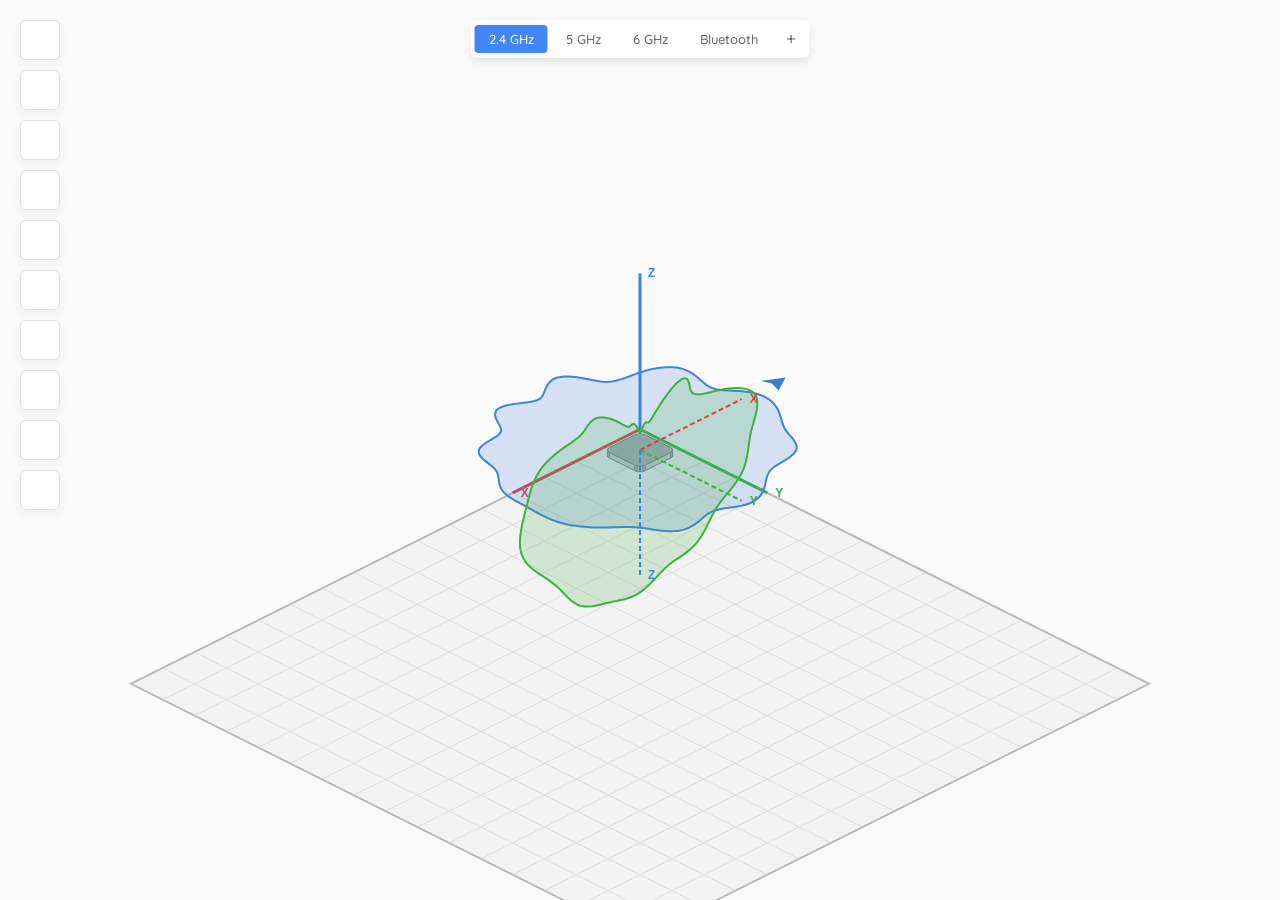
<file: index.html>
<!doctype html>
<html lang="en">
    <head>
        <meta charset="UTF-8" />
        <meta name="viewport" content="width=device-width, initial-scale=1.0" />
        <title>Antenna Studio</title>
        <link rel="preconnect" href="https://fonts.googleapis.com" />
        <link rel="preconnect" href="https://fonts.gstatic.com" crossorigin />
        <link
            href="https://fonts.googleapis.com/css2?family=Quicksand:wght@400;500;700&display=swap"
            rel="stylesheet"
        />
        <link
            href="https://cdn.boxicons.com/3.0.8/fonts/basic/boxicons.min.css"
            rel="stylesheet"
        />

        <link rel="stylesheet" href="styles.css" />
    </head>
    <body>
        <div class="radio-tab-bar" id="radio-tabs"></div>

        <div class="app-container">
            <canvas id="canvas-3d"></canvas>

            <!-- Right Pane -->
            <div class="right-pane" id="right-pane">
                <div class="pane-content" id="edit-pane">
                    <div class="edit-pane-header">
                        <h3>Edit Antenna</h3>
                        <!-- Antenna element selector (applies to all planes) -->
                        <div class="element-tab-bar"></div>
                    </div>

                    <!-- Reorient the whole active element: pick a From axis and a
                         To axis, and all three plane arrays are rewritten. -->
                    <div class="reorient-row">
                        <span>Reorient</span>
                        <select id="reorient-from">
                            <option value="">From&hellip;</option>
                            <option value="x+">X+</option>
                            <option value="x-">X&minus;</option>
                            <option value="y+">Y+</option>
                            <option value="y-">Y&minus;</option>
                            <option value="z+">Z+</option>
                            <option value="z-">Z&minus;</option>
                        </select>
                        <span>&rarr;</span>
                        <!-- Options are built in JS from the From selection,
                             excluding that axis and its opposite. -->
                        <select id="reorient-to" disabled>
                            <option value="">To&hellip;</option>
                        </select>
                        <button
                            id="reorient-apply"
                            class="toolbar-button blue"
                            disabled
                        >
                            Apply
                        </button>
                    </div>

                    <hr />

                    <!-- Azimuth Pattern -->
                    <div class="pattern-section">
                        <div class="pattern-header">
                            <span class="color-indicator azimuth"></span>
                            <span>Azimuth / Horizontal / XY / Theta90</span>
                        </div>
                        <div class="pattern-chart">
                            <canvas id="azimuth-chart"></canvas>
                        </div>
                        <div class="pattern-controls">
                            <button class="toolbar-button paste-btn" data-plane="azimuth" title="Paste CSV (angle + gain)"><i class="bx bx-paste"></i></button>
                            <button class="toolbar-button paste-gain-btn" data-plane="azimuth" title="Paste gain only (single column, angles auto-distributed)"><i class="bx bx-list-ol"></i></button>
                            <button class="toolbar-button trace-btn" data-plane="azimuth" title="Trace pattern from an image"><i class="bx bx-pencil"></i></button>
                            <button class="toolbar-button rotate-btn" data-plane="azimuth" data-direction="ccw" title="Rotate counter-clockwise by 90°"><i class="bx bx-shape-rotate-ccw" /></i></button>
                            <button class="toolbar-button rotate-btn" data-plane="azimuth" data-direction="cw" title="Rotate clockwise by 90°"><i class="bx bx-shape-rotate-cw" /></i></button>
                            <button class="toolbar-button swap-btn" data-plane="azimuth" data-target="elevation-xz" title="Swap to XZ" style="color: #40b040"><i class="bx bx-arrow-left-right"></i></button>
                            <button class="toolbar-button swap-btn" data-plane="azimuth" data-target="elevation-yz" title="Swap to YZ" style="color: #e04040"><i class="bx bx-arrow-left-right"></i></button>
                            <button class="toolbar-button flip-btn" data-plane="azimuth" data-axis="first" title="Mirror around X axis"><i class="bx bx-reflect-horizontal"></i></button>
                            <button class="toolbar-button flip-btn" data-plane="azimuth" data-axis="second" title="Mirror around Y axis"><i class="bx bx-reflect-vertical"></i></button>
                            <button class="toolbar-button delete-btn" data-plane="azimuth" title="Delete this pattern"><i class="bx bx-trash"></i></button>
                        </div>
                    </div>

                    <hr />

                    <!-- Elevation XZ Pattern -->
                    <div class="pattern-section">
                        <div class="pattern-header">
                            <span class="color-indicator elevation-xz"></span>
                            <span>Elevation / Vertical / XZ / Phi0</span>
                        </div>
                        <div class="pattern-chart">
                            <canvas id="elevation-xz-chart"></canvas>
                        </div>
                        <div class="pattern-controls">
                            <button class="toolbar-button paste-btn" data-plane="elevation-xz" title="Paste CSV (angle + gain)"><i class="bx bx-paste"></i></button>
                            <button class="toolbar-button paste-gain-btn" data-plane="elevation-xz" title="Paste gain only (single column, angles auto-distributed)"><i class="bx bx-list-ol"></i></button>
                            <button class="toolbar-button trace-btn" data-plane="elevation-xz" title="Trace pattern from an image"><i class="bx bx-pencil"></i></button>
                            <button class="toolbar-button rotate-btn" data-plane="elevation-xz" data-direction="ccw" title="Rotate counter-clockwise by 90°"><i class="bx bx-shape-rotate-ccw"></i></button>
                            <button class="toolbar-button rotate-btn" data-plane="elevation-xz" data-direction="cw" title="Rotate clockwise by 90°"><i class="bx bx-shape-rotate-cw"></i></button>
                            <button class="toolbar-button swap-btn" data-plane="elevation-xz" data-target="azimuth" title="Swap to XY" style="color: #4080e0"><i class="bx bx-arrow-left-right"></i></button>
                            <button class="toolbar-button swap-btn" data-plane="elevation-xz" data-target="elevation-yz" title="Swap to YZ" style="color: #e04040"><i class="bx bx-arrow-left-right"></i></button>
                            <button class="toolbar-button flip-btn" data-plane="elevation-xz" data-axis="first" title="Mirror around X axis"><i class="bx bx-reflect-horizontal"></i></button>
                            <button class="toolbar-button flip-btn" data-plane="elevation-xz" data-axis="second" title="Mirror around Z axis"><i class="bx bx-reflect-vertical"></i></button>
                            <button class="toolbar-button delete-btn" data-plane="elevation-xz" title="Delete this pattern"><i class="bx bx-trash"></i></button>
                        </div>
                    </div>

                    <hr />

                    <!-- Elevation YZ Pattern -->
                    <div class="pattern-section">
                        <div class="pattern-header">
                            <span class="color-indicator elevation-yz"></span>
                            <span>Elevation / Vertical / YZ / Phi90</span>
                        </div>
                        <div class="pattern-chart">
                            <canvas id="elevation-yz-chart"></canvas>
                        </div>
                        <div class="pattern-controls">
                            <button class="toolbar-button paste-btn" data-plane="elevation-yz" title="Paste CSV (angle + gain)"><i class="bx bx-paste"></i></button>
                            <button class="toolbar-button paste-gain-btn" data-plane="elevation-yz" title="Paste gain only (single column, angles auto-distributed)"><i class="bx bx-list-ol"></i></button>
                            <button class="toolbar-button trace-btn" data-plane="elevation-yz" title="Trace pattern from an image"><i class="bx bx-pencil"></i></button>
                            <button class="toolbar-button rotate-btn" data-plane="elevation-yz" data-direction="ccw" title="Rotate counter-clockwise by 90°"><i class="bx bx-shape-rotate-ccw"></i></button>
                            <button class="toolbar-button rotate-btn" data-plane="elevation-yz" data-direction="cw" title="Rotate clockwise by 90°"><i class="bx bx-shape-rotate-cw"></i></button>
                            <button class="toolbar-button swap-btn" data-plane="elevation-yz" data-target="azimuth" title="Swap to XY" style="color: #4080e0"><i class="bx bx-arrow-left-right"></i></button>
                            <button class="toolbar-button swap-btn" data-plane="elevation-yz" data-target="elevation-xz" title="Swap to XZ" style="color: #40b040"><i class="bx bx-arrow-left-right"></i></button>
                            <button class="toolbar-button flip-btn" data-plane="elevation-yz" data-axis="first" title="Mirror around Y axis"><i class="bx bx-reflect-horizontal"></i></button>
                            <button class="toolbar-button flip-btn" data-plane="elevation-yz" data-axis="second" title="Mirror around Z axis"><i class="bx bx-reflect-vertical"></i></button>
                            <button class="toolbar-button delete-btn" data-plane="elevation-yz" title="Delete this pattern"><i class="bx bx-trash"></i></button>
                        </div>
                    </div>
                </div>

                <!-- Trace mode (tracer.js): replaces the Edit pane while the
                     canvas traces a plane from an image. -->
                <div class="pane-content" id="trace-pane">
                    <div class="tracer-header">
                        <h3>
                            Trace Pattern
                            <span id="tracer-plane-label"></span>
                        </h3>
                        <button
                            class="toolbar-button"
                            id="tracer-close"
                            title="Close without applying (Esc)"
                        >
                            <i class="bx bx-x"></i>
                        </button>
                    </div>

                    <div class="tracer-actions">
                        <button
                            class="toolbar-button"
                            id="tracer-apply-image"
                            title="Keep the image, its placement and reference circles; leave the pattern unchanged"
                        >
                            Apply Image
                        </button>
                        <button
                            class="toolbar-button blue"
                            id="tracer-apply"
                            title="Keep the image and replace this plane's pattern with the trace"
                        >
                            Apply Image and Pattern
                        </button>
                        <button
                            class="toolbar-button"
                            id="tracer-copy-csv"
                            title="Copy the trace as CSV, in tracer angles (C)"
                        >
                            <i class="bx bx-copy"></i>
                        </button>
                        <span id="tracer-copy-status">Copied!</span>
                    </div>

                    <h4>Image</h4>
                    <div class="tracer-input-row">
                        <input
                            type="file"
                            id="tracer-image-upload"
                            accept="image/png,image/jpeg"
                        />
                    </div>
                    <div class="tracer-input-row">
                        <button
                            class="toolbar-button"
                            id="tracer-rotate-ccw"
                            title="Rotate the image counter-clockwise by 90°"
                        >
                            <i class="bx bx-shape-rotate-ccw"></i>
                        </button>
                        <button
                            class="toolbar-button"
                            id="tracer-rotate-cw"
                            title="Rotate the image clockwise by 90°"
                        >
                            <i class="bx bx-shape-rotate-cw"></i>
                        </button>
                        <button
                            class="toolbar-button"
                            id="tracer-flip-h"
                            title="Flip the image horizontally"
                        >
                            <i class="bx bx-reflect-horizontal"></i>
                        </button>
                        <button
                            class="toolbar-button"
                            id="tracer-flip-v"
                            title="Flip the image vertically"
                        >
                            <i class="bx bx-reflect-vertical"></i>
                        </button>
                    </div>
                    <div class="tracer-slider">
                        <div class="tracer-slider-label">
                            <label for="tracer-scale">Image Scale</label>
                            <input type="number" id="tracer-scale-value" value="100" />
                        </div>
                        <input type="range" id="tracer-scale" min="10" max="200" value="100" />
                    </div>
                    <div class="tracer-slider">
                        <div class="tracer-slider-label">
                            <label for="tracer-width">Image Width</label>
                            <input type="number" id="tracer-width-value" value="100" />
                        </div>
                        <input type="range" id="tracer-width" min="80" max="120" value="100" />
                    </div>
                    <div class="tracer-slider">
                        <div class="tracer-slider-label">
                            <label for="tracer-x-position">X Position</label>
                            <input type="number" id="tracer-x-position-value" value="1000" />
                        </div>
                        <input type="range" id="tracer-x-position" min="0" max="2000" value="1000" />
                    </div>
                    <div class="tracer-slider">
                        <div class="tracer-slider-label">
                            <label for="tracer-y-position">Y Position</label>
                            <input type="number" id="tracer-y-position-value" value="1000" />
                        </div>
                        <input type="range" id="tracer-y-position" min="0" max="2000" value="1000" />
                    </div>
                    <button class="toolbar-button" id="tracer-remove-image">
                        Remove Image
                    </button>

                    <h4>Labels</h4>
                    <div class="tracer-slider">
                        <div class="tracer-slider-label">
                            <label for="tracer-outer-circle">Outer Circle Size</label>
                            <input type="number" id="tracer-outer-circle-value" value="500" />
                        </div>
                        <input type="range" id="tracer-outer-circle" min="50" max="1000" value="500" />
                    </div>
                    <div class="tracer-input-row">
                        <label for="tracer-outer-gain">Outer Circle Gain (dBi)</label>
                        <input type="number" id="tracer-outer-gain" value="5" />
                    </div>
                    <div class="tracer-slider">
                        <div class="tracer-slider-label">
                            <label for="tracer-inner-circle">Inner Circle Size</label>
                            <input type="number" id="tracer-inner-circle-value" value="250" />
                        </div>
                        <input type="range" id="tracer-inner-circle" min="10" max="500" value="250" />
                    </div>
                    <div class="tracer-input-row">
                        <label for="tracer-inner-gain">Inner Circle Gain (dBi)</label>
                        <input type="number" id="tracer-inner-gain" value="-5" />
                    </div>

                    <h4>Trace</h4>
                    <div class="tracer-input-row">
                        <label for="tracer-angle-interval">Resolution</label>
                        <select id="tracer-angle-interval">
                            <option value="30">30°</option>
                            <option value="15">15°</option>
                            <option value="10">10°</option>
                            <option value="5">5°</option>
                            <option value="2">2°</option>
                            <option value="1" selected>1°</option>
                        </select>
                    </div>
                    <div class="tracer-input-row">
                        <label for="tracer-interpolation">Interpolation</label>
                        <select id="tracer-interpolation">
                            <option value="natural-cubic" selected>Natural Cubic Spline</option>
                            <option value="catmull-rom">Catmull-Rom</option>
                            <option value="linear">Linear</option>
                            <option value="straight">Straight Linear</option>
                        </select>
                    </div>
                    <button class="toolbar-button" id="tracer-reset-points">
                        Reset Control Points
                    </button>

                    <h4>Controls</h4>
                    <ul class="tracer-controls-list">
                        <li><b>Zoom:</b> Hold <span class="kbd">Shift</span>, drag vertically</li>
                        <li><b>Zoom:</b> Hold <span class="kbd">⌘</span>, use touchpad</li>
                        <li><b>Pan:</b> Hold <span class="kbd">Spacebar</span>, move mouse</li>
                        <li><b>Pan:</b> Use scroll wheel/touchpad</li>
                        <li>
                            <b>Image Position:</b> <span class="kbd">←</span>
                            <span class="kbd">→</span> <span class="kbd">↑</span>
                            <span class="kbd">↓</span>
                        </li>
                        <li><b>Outer Circle:</b> <span class="kbd">Q</span> <span class="kbd">A</span></li>
                        <li><b>Inner Circle:</b> <span class="kbd">W</span> <span class="kbd">S</span></li>
                        <li><b>Image Width:</b> <span class="kbd">E</span> <span class="kbd">D</span></li>
                        <li><b>Copy CSV:</b> <span class="kbd">C</span></li>
                        <li><b>Close:</b> <span class="kbd">Esc</span></li>
                        <li><b>Move Controlled Point:</b> Click and drag</li>
                        <li><b>Send to Center:</b> <span class="kbd">Alt</span> + click Controlled Point</li>
                        <li><b>Add Controlled Point:</b> Click Uncontrolled Point</li>
                        <li><b>Remove Controlled Point:</b> Right-click Controlled Point</li>
                        <li><b>Toggle Break Point:</b> <span class="kbd">B</span> + click Controlled Point</li>
                    </ul>
                </div>
            </div>
        </div>

        <!-- Left Toolbar -->
        <div class="tool-menu">
            <!-- Edit -->
            <button
                class="button"
                id="edit-btn"
                title="Add and edit antenna patterns"
            >
                <i class="bx bx-edit"></i>
            </button>

            <!-- Mounting Type -->
            <div class="dropdown-button">
                <button
                    class="button"
                    id="mount-btn"
                    title="Change the mounting type"
                >
                    <i class="bx bx-cog"></i>
                </button>
                <div class="dropdown-menu" id="mount-menu">
                    <h4>Name</h4>
                    <input
                        type="text"
                        id="antenna-name"
                        class="antenna-name-input"
                        placeholder="Antenna name"
                    />
                    <h4>Mounting Type</h4>
                    <label>
                        <input
                            type="radio"
                            name="mount-type"
                            value="ceiling"
                            checked
                        />
                        Ceiling Mount
                    </label>
                    <label>
                        <input type="radio" name="mount-type" value="wall" />
                        Wall Mount
                    </label>
                    <label>
                        <input type="radio" name="mount-type" value="table" />
                        Table Mount
                    </label>
                </div>
            </div>

            <!-- Formfactor -->
            <div class="dropdown-button">
                <button
                    class="button"
                    id="model-btn"
                    title="Change the formfactor of the AP or antenna"
                >
                    <i class="bx bx-shapes"></i>
                </button>
                <div class="dropdown-menu" id="model-menu">
                    <h4>Formfactor</h4>
                    <label>
                        <input type="radio" name="ap-model" value="none" />
                        None
                    </label>
                    <label>
                        <input
                            type="radio"
                            name="ap-model"
                            value="disc"
                            checked
                        />
                        Disc
                    </label>
                    <label>
                        <input type="radio" name="ap-model" value="squircle" />
                        Squircle
                    </label>
                    <label>
                        <input
                            type="radio"
                            name="ap-model"
                            value="hospitality"
                        />
                        Hospitality
                    </label>
                    <label>
                        <input type="radio" name="ap-model" value="can" />
                        Can
                    </label>
                    <label>
                        <input type="radio" name="ap-model" value="patch" />
                        Patch Panel
                    </label>
                    <label>
                        <input type="radio" name="ap-model" value="dipole" />
                        Dipole
                    </label>
                    <label>
                        <input type="radio" name="ap-model" value="tube" />
                        Tube
                    </label>
                    <label>
                        <input type="radio" name="ap-model" value="flat" />
                        Flat
                    </label>
                    <label>
                        <input type="radio" name="ap-model" value="standing" />
                        Standing
                    </label>
                    <label>
                        <input type="radio" name="ap-model" value="box" />
                        Box
                    </label>

                    <h4>Logo</h4>
                    <!-- Only Disabled/Centered are exposed for now. The file
                         format and drawAPLogo() still support top/bottom/corner
                         positions, so more can be re-added here later. -->
                    <label>
                        <input
                            type="radio"
                            name="ap-logo-position"
                            value="none"
                        />
                        Disabled
                    </label>
                    <label>
                        <input
                            type="radio"
                            name="ap-logo-position"
                            value="center"
                            checked
                        />
                        Centered
                    </label>
                </div>
            </div>

            <!-- Orientation -->
            <div class="dropdown-button">
                <button
                    class="button"
                    id="orientation-btn"
                    title="Change the antenna orientation"
                >
                    <i class="bx bx-compass"></i>
                </button>
                <div class="dropdown-menu" id="orientation-menu">
                    <h4>Orientation</h4>
                    <div class="slider-row">
                        <label>Downtilt / Pitch:</label>
                        <div class="slider-input">
                            <input
                                type="range"
                                id="view-downtilt"
                                min="-90"
                                max="90"
                                step="1"
                                value="0"
                            />
                            <span id="view-downtilt-value">0°</span>
                        </div>
                    </div>
                    <div class="slider-row">
                        <label>Azimuth / Direction:</label>
                        <div class="slider-input">
                            <input
                                type="range"
                                id="view-azimuth-direction"
                                min="-180"
                                max="180"
                                step="1"
                                value="0"
                            />
                            <span id="view-azimuth-direction-value">0°</span>
                        </div>
                    </div>
                    <div class="slider-row">
                        <label>Roll:</label>
                        <div class="slider-input">
                            <input
                                type="range"
                                id="view-roll"
                                min="0"
                                max="270"
                                step="1"
                                value="0"
                            />
                            <span id="view-roll-value">0°</span>
                        </div>
                    </div>
                </div>
            </div>

            <!-- View -->
            <div class="dropdown-button">
                <button
                    class="button"
                    id="view-btn"
                    title="Show and hide chart elements"
                >
                    <i class="bx bx-eye"></i>
                </button>
                <div class="dropdown-menu" id="view-menu">
                    <h4>Coordinate Axes</h4>
                    <label>
                        <input type="checkbox" id="show-world-axes" checked />
                        World Axes
                    </label>
                    <label>
                        <input type="checkbox" id="show-antenna-axes" checked />
                        Antenna Axes
                    </label>
                    <label>
                        <input type="checkbox" id="show-phi-labels" />
                        Phi Labels
                    </label>
                    <label>
                        <input type="checkbox" id="show-theta-labels" />
                        Theta Labels
                    </label>
                    <label>
                        <input type="checkbox" id="show-zenith-labels" />
                        Zenith / Nadir
                    </label>
                    <h4>Ground Plane</h4>
                    <label>
                        <input type="checkbox" id="show-ground-plane" checked />
                        Show Ground
                    </label>
                    <div class="slider-row">
                        <label>Height:</label>
                        <div class="slider-input">
                            <input
                                type="range"
                                id="ground-height"
                                min="-3"
                                max="0"
                                step="0.1"
                                value="-1.5"
                            />
                            <span id="ground-height-value">-1.5</span>
                        </div>
                    </div>
                    <h4>Planes</h4>
                    <label>
                        <input type="checkbox" id="show-azimuth" checked />
                        <span class="color-indicator azimuth"></span>
                        Azimuth (XY)
                    </label>
                    <label>
                        <input type="checkbox" id="show-elevation-xz" checked />
                        <span class="color-indicator elevation-xz"></span>
                        Elevation (XZ)
                    </label>
                    <label>
                        <input type="checkbox" id="show-elevation-yz" />
                        <span class="color-indicator elevation-yz"></span>
                        Elevation (YZ)
                    </label>
                    <label>
                        <input type="checkbox" id="show-trace-images" />
                        Trace Images
                    </label>
                    <label>
                        <input type="checkbox" id="show-ap-model" checked />
                        AP Model
                    </label>
                    <h4>Gain Range</h4>
                    <div class="slider-row">
                        <label>Min:</label>
                        <div class="slider-input">
                            <input
                                type="range"
                                id="min-gain"
                                min="-40"
                                max="20"
                                step="5"
                                value="-30"
                            />
                            <span id="min-gain-value">-30 dB</span>
                        </div>
                    </div>
                    <div class="slider-row">
                        <label>Max:</label>
                        <div class="slider-input">
                            <input
                                type="range"
                                id="max-gain"
                                min="-40"
                                max="20"
                                step="5"
                                value="10"
                            />
                            <span id="max-gain-value">10 dB</span>
                        </div>
                    </div>
                </div>
            </div>

            <!-- Open (.antstudio project or CSV) -->
            <button
                class="button"
                id="import-btn"
                title="Open a project (.antstudio) or import a pattern CSV"
            >
                <i class="bx bx-folder-open"></i>
            </button>
            <input
                type="file"
                id="import-file-input"
                accept=".antstudio,.zip,.csv,.txt"
                style="display: none"
            />

            <!-- Save project -->
            <button
                class="button"
                id="save-project-btn"
                title="Save project (.antstudio), including traced images"
            >
                <i class="bx bx-save"></i>
            </button>

            <!-- Export CSV -->
            <button
                class="button"
                id="export-btn"
                title="Export antenna patterns as CSV"
            >
                <i class="bx bx-arrow-out-up-square-half"></i>
            </button>

            <!-- Zoom In -->
            <button class="button" id="zoom-in-btn" title="Zoom In">
                <i class="bx bx-search-plus"></i>
            </button>

            <!-- Zoom Out -->
            <button class="button" id="zoom-out-btn" title="Zoom Out">
                <i class="bx bx-search-minus"></i>
            </button>
        </div>

        <div id="drop-overlay" class="drop-overlay">
            <div class="drop-overlay-message">
                Drop a project (.antstudio) or pattern CSV to open
            </div>
        </div>

        <script src="app.js"></script>
        <script src="tracer.js"></script>
        <script src="project.js"></script>
    </body>
</html>
</file>
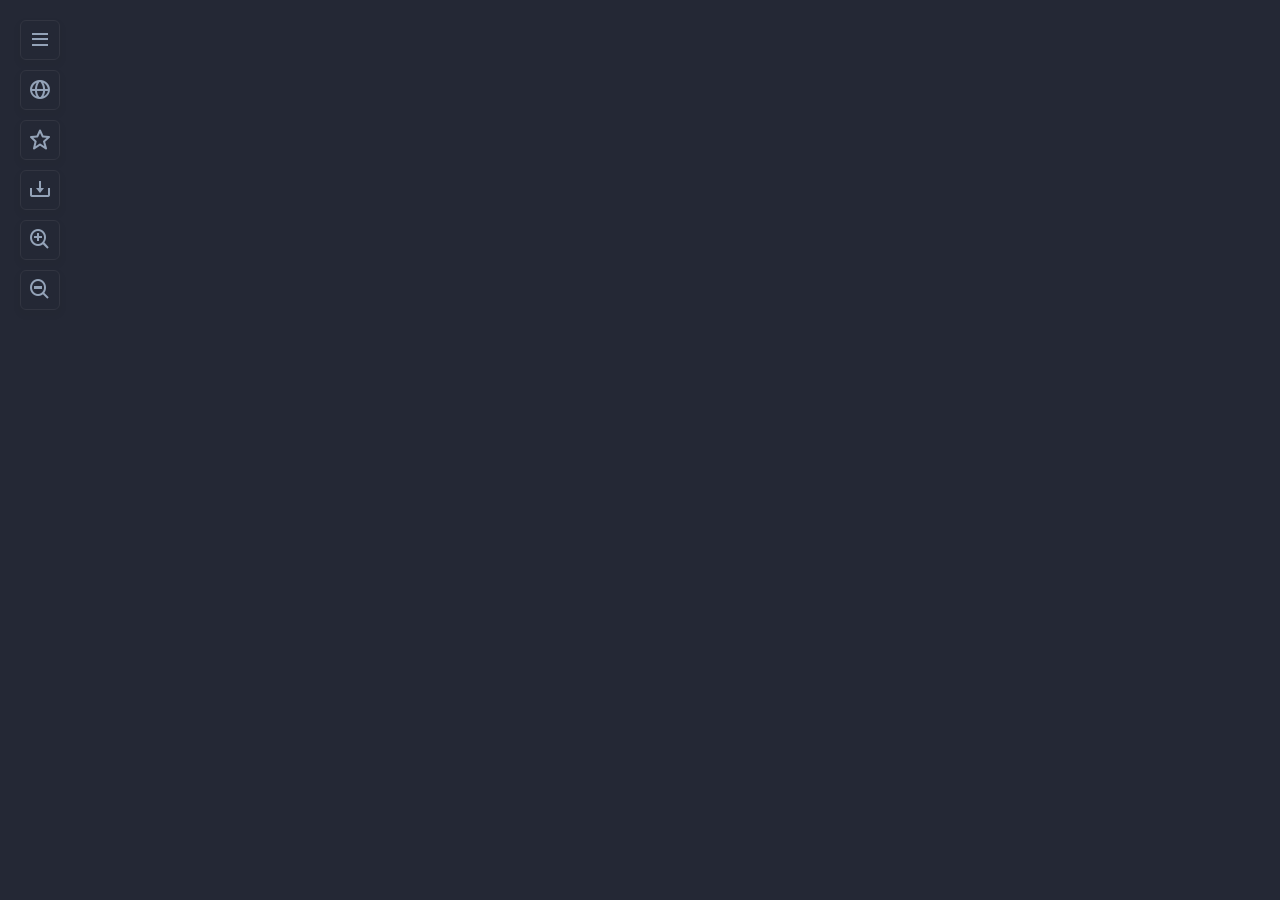
<file: spectrum-style.html>
<html
    style="
        --background: #242835;
        --foreground: #323541;
        --text: #94a3b8;
        --header: #64748b;
        color-scheme: dark;
    "
>
    <head>
        <link rel="preconnect" href="https://fonts.googleapis.com" />
        <link
            rel="preconnect"
            href="https://fonts.gstatic.com"
            crossorigin=""
        />
        <link
            href="https://fonts.googleapis.com/css2?family=Quicksand:wght@300..700&amp;display=swap"
            rel="stylesheet"
        />
        <link
            href="https://unpkg.com/boxicons@2.1.4/css/boxicons.min.css"
            rel="stylesheet"
        />
        <meta charset="UTF-8" />

        <title>Interactive Spectrum Chart</title>
        <style>
            body {
                margin: 0;
                overflow: hidden;
                touch-action: none;
                font-family: "Quicksand", sans-serif;
                background-color: var(--background);
                color: var(--text);
            }

            #canvas {
                touch-action: none;
                width: 100vw;
                height: 100vh;
                display: block;
            }

            .menu {
                position: fixed;
                top: 20px;
                left: 20px;
                display: flex;
                flex-direction: column;
                gap: 10px;
                z-index: 3;
                padding-left: env(safe-area-inset-left);
                padding-bottom: env(safe-area-inset-bottom);
            }

            .dropdown-button {
                position: relative;
            }

            .button {
                width: 40px;
                height: 40px;
                border-radius: 6px;
                border-width: thin;
                border-style: solid;
                border-color: var(--foreground);
                background-color: var(--background);
                cursor: pointer;
                font-size: 24px;
                color: var(--text);
                display: flex;
                align-items: center;
                justify-content: center;
                box-shadow: 0px 4px 4px 4px rgba(0, 0, 0, 0.025);
                transition: background-color 0.1s;
                -webkit-appearance: none;
                touch-action: manipulation;
                padding: 0;
            }

            .button:hover {
                background-color: var(--foreground);
            }

            .button:active {
                transform: translateY(3px);
                box-shadow: 0px 4px 4px 4px rgba(0, 0, 0, 0.025);
            }

            .dropdown-menu {
                display: none;
                position: absolute;
                left: calc(100% + 10px);
                top: 0;
                border-width: thin;
                border-style: solid;
                border-color: var(--foreground);
                background-color: var(--background);
                color: var(--text);
                width: 300px;
                max-width: calc(100vw - 100px + env(safe-area-inset-right));
                max-height: calc(100dvh - 50px - env(safe-area-inset-bottom));
                overflow-y: auto;
                box-shadow: 0px 4px 4px 4px rgba(0, 0, 0, 0.025);
                border-radius: 6px;
                padding: 6px;
            }

            .dropdown-menu label {
                display: block;
                padding: 6px;
                cursor: pointer;
            }

            .dropdown-menu label:hover {
                background-color: var(--foreground);
                border-radius: 6px;
            }

            .dropdown-menu h4 {
                margin: 5px 0;
                color: var(--header);
                font-weight: 700;
                font-size: 12px;
                padding: 0 5px;
            }

            .dropdown-menu input[type="button"] {
                -webkit-appearance: none;
                -moz-appearance: none;
                appearance: none;
                background: none;
                border: none;
                border-radius: 6px;
                width: 100%;
                text-align: left;
                cursor: pointer;
                color: var(--text);
                font-family: inherit;
                font-size: inherit;
            }

            .wifi-options,
            .subcarrier-options,
            .resource-unit-options,
            .bluetooth-options,
            .lora-options,
            .uwb-options {
                display: none;
                margin-left: 14px;
            },
        </style>
    </head>
    <body>
        <canvas
            id="canvas"
            width="1600"
            height="1600"
            style="width: 800px; height: 800px; cursor: auto"
        ></canvas>
        <div class="menu">
            <div class="dropdown-button">
                <button class="button">
                    <i class="bx bx-menu"></i>
                </button>
                <div class="dropdown-menu">
                    <h4>Wi-Fi</h4>
                    <label
                        ><input
                            type="checkbox"
                            id="wifi-visibility"
                            checked=""
                        />
                        Wi-Fi
                    </label>
                    <div class="wifi-options" style="display: block">
                        <label>
                            <input
                                type="checkbox"
                                id="wifi-20mhz-visibility"
                                checked=""
                            />
                            20 MHz channels
                        </label>
                        <label>
                            <input type="checkbox" id="wifi-40mhz-visibility" />
                            40 MHz channels
                        </label>
                        <label>
                            <input type="checkbox" id="wifi-80mhz-visibility" />
                            80 MHz channels
                        </label>
                        <label>
                            <input
                                type="checkbox"
                                id="wifi-160mhz-visibility"
                            />
                            160 MHz channels
                        </label>
                        <label>
                            <input
                                type="checkbox"
                                id="wifi-320mhz-visibility"
                            />
                            320 MHz channels
                        </label>
                        <label>
                            <input
                                type="checkbox"
                                id="wifi-overlapping-visibility"
                            />
                            2.4 GHz overlapping channels</label
                        >
                        <label>
                            <input type="checkbox" id="unii-4-visibility" />
                            UNII-4</label
                        >
                        <label>
                            <input
                                type="checkbox"
                                id="psc-visibility"
                                checked=""
                            />
                            Preferred Scan Channels</label
                        >
                        <label>
                            <input
                                type="checkbox"
                                id="subcarrier-visibility"
                                checked=""
                            />
                            Subcarriers</label
                        >
                        <div class="subcarrier-options" style="display: block">
                            <label>
                                <input
                                    type="radio"
                                    name="subcarrier-select"
                                    value="OFDM"
                                />
                                OFDM
                            </label>
                            <label>
                                <input
                                    type="radio"
                                    name="subcarrier-select"
                                    value="HT"
                                    checked=""
                                />
                                HT
                            </label>
                            <label>
                                <input
                                    type="radio"
                                    name="subcarrier-select"
                                    value="VHT"
                                />
                                VHT
                            </label>
                            <div class="resource-unit-options">
                                <label>
                                    <input
                                        type="radio"
                                        name="resource-unit-select"
                                        value="26-RU"
                                    />
                                    26 Resource Units
                                </label>
                                <label>
                                    <input
                                        type="radio"
                                        name="resource-unit-select"
                                        value="67-RU"
                                        checked=""
                                    />
                                    67 Resource Units
                                </label>
                                <label>
                                    <input
                                        type="radio"
                                        name="resource-unit-select"
                                        value="128-RU"
                                        checked=""
                                    />
                                    128 Resource Units
                                </label>
                            </div>
                        </div>

                        <h4>Sub 1 GHz</h4>
                        <label>
                            <input
                                type="checkbox"
                                id="wifi-1mhz-visibility"
                                checked=""
                            />
                            1 MHz channels
                        </label>
                        <label>
                            <input type="checkbox" id="wifi-2mhz-visibility" />
                            2 MHz channels
                        </label>
                        <label>
                            <input type="checkbox" id="wifi-4mhz-visibility" />
                            4 MHz channels
                        </label>
                        <label>
                            <input type="checkbox" id="wifi-8mhz-visibility" />
                            8 MHz channels
                        </label>
                        <label>
                            <input type="checkbox" id="wifi-16mhz-visibility" />
                            16 MHz channels
                        </label>
                        <label
                            ><input
                                type="checkbox"
                                id="S1G-subcarrier-visibility"
                                checked=""
                            />
                            Subcarriers</label
                        >
                    </div>

                    <h4>Bluetooth</h4>
                    <label
                        ><input
                            type="checkbox"
                            id="bluetooth-visibility"
                            checked=""
                        />
                        Bluetooth</label
                    >
                    <label class="bluetooth-options" style="display: block">
                        <input
                            type="radio"
                            name="bluetooth-mode-select"
                            value="Classic"
                        />
                        Classic
                    </label>
                    <label class="bluetooth-options" style="display: block">
                        <input
                            type="radio"
                            name="bluetooth-mode-select"
                            value="Low Energy"
                            checked=""
                        />
                        Low Energy
                    </label>
                    <h4>Zigbee</h4>
                    <label
                        ><input type="checkbox" id="zigbee-visibility" />
                        Zigbee</label
                    >
                    <h4>LoRa</h4>
                    <label
                        ><input type="checkbox" id="lora-visibility" />
                        LoRa</label
                    >
                    <label class="lora-options" style="display: none"
                        ><input type="checkbox" id="lora-125-visibility" /> 125
                        KHz channels
                    </label>
                    <label class="lora-options" style="display: none"
                        ><input type="checkbox" id="lora-500-visibility" /> 500
                        KHz channels
                    </label>
                    <h4>DECT</h4>
                    <label
                        ><input
                            type="checkbox"
                            id="dect-visibility"
                            checked=""
                        />
                        DECT</label
                    >
                    <h4>Ultra-wideband</h4>
                    <label
                        ><input type="checkbox" id="uwb-visibility" />
                        UWB</label
                    >
                    <div class="uwb-options" style="display: none">
                        <label>
                            <input type="checkbox" id="uwb-500mhz-visibility" />
                            500 MHz channels
                        </label>
                        <label>
                            <input
                                type="checkbox"
                                id="uwb-1000mhz-visibility"
                            />
                            1000+ MHz channels
                        </label>
                    </div>
                    <h4>Band Labels</h4>
                    <label>
                        <input
                            type="checkbox"
                            id="fcc-band-visibility"
                            checked=""
                        />
                        FCC
                    </label>
                    <label>
                        <input
                            type="checkbox"
                            id="etsi-band-visibility"
                            checked=""
                        />
                        ETSI
                    </label>
                    <label>
                        <input
                            type="checkbox"
                            id="gsm-cellular-band-visibility"
                        />
                        GSM Cellular
                    </label>
                    <label>
                        <input
                            type="checkbox"
                            id="LTE-cellular-band-visibility"
                        />
                        LTE Cellular
                    </label>
                    <label>
                        <input
                            type="checkbox"
                            id="NR-5G-cellular-band-visibility"
                        />
                        5G NR Cellular
                    </label>
                    <label>
                        <input type="checkbox" id="ITU-band-visibility" />
                        ITU
                    </label>
                    <h4>General</h4>
                    <label>
                        Height:
                        <input
                            type="range"
                            id="height-slider"
                            min="20"
                            max="400"
                            value="100"
                        />
                    </label>
                    <label>
                        <input type="radio" name="theme-select" value="light" />
                        Light Mode
                    </label>
                    <label>
                        <input type="radio" name="theme-select" value="dark" />
                        Dark Mode
                    </label>
                    <label>
                        <input
                            type="radio"
                            name="theme-select"
                            value="system"
                            checked=""
                        />
                        System
                    </label>
                </div>
            </div>
            <div class="dropdown-button">
                <button class="button" id="domain">
                    <i class="bx bx-globe"></i>
                </button>
                <div class="dropdown-menu">
                    <h4>Regulatory Domains</h4>
                    <label>
                        <input
                            type="checkbox"
                            id="ww-domain-visibility"
                            checked=""
                        />
                        🌍 Show Worldwide (harmonized)
                    </label>
                    <label>
                        <input
                            type="checkbox"
                            id="us-domain-visibility"
                            checked=""
                        />
                        🇺🇸 Show US
                    </label>
                    <label>
                        <input
                            type="checkbox"
                            id="eu-domain-visibility"
                            checked=""
                        />
                        🇪🇺 Show EU
                    </label>
                    <label>
                        <input
                            type="checkbox"
                            id="au-domain-visibility"
                            checked=""
                        />
                        🇦🇺 Show AU
                    </label>
                    <label>
                        <input
                            type="checkbox"
                            id="jp-domain-visibility"
                            checked=""
                        />
                        🇯🇵 Show JP
                    </label>
                </div>
            </div>
            <div class="dropdown-button">
                <button class="button" id="shortcuts">
                    <i class="bx bx-star"></i>
                </button>
                <div class="dropdown-menu">
                    <h4>Shortcuts</h4>
                    <label>
                        <input
                            type="button"
                            value="900 MHz"
                            id="900-MHz-shortcut"
                    /></label>
                    <label
                        ><input
                            type="button"
                            value="2.4 GHz"
                            id="2400-MHz-shortcut"
                    /></label>
                    <label
                        ><input
                            type="button"
                            value="5 GHz"
                            id="5000-MHz-shortcut"
                    /></label>
                    <label
                        ><input
                            type="button"
                            value="6 GHz"
                            id="6000-MHz-shortcut"
                    /></label>
                    <label
                        ><input
                            type="button"
                            value="Entire spectrum"
                            id="full-spectrum-shortcut"
                    /></label>
                </div>
            </div>
            <button class="button" id="export">
                <i class="bx bx-download"></i>
            </button>
            <button class="button" id="zoom-in">
                <i class="bx bx-zoom-in"></i>
            </button>
            <button class="button" id="zoom-out">
                <i class="bx bx-zoom-out"></i>
            </button>
        </div>
    </body>
</html>
</file>
<file: styles.css>
:root {
    --background: #f0f0f0;
    --foreground: #e0e0e0;
    --text: #333;
    --header: #666;
    --panel-bg: #ffffff;
    --button-bg: #4285f4;
    --button-hover: #3b78e7;
    --button-text: #ffffff;
    --pane-width: 450px;
}

* {
    box-sizing: border-box;
    margin: 0;
    padding: 0;
}

body {
    margin: 0;
    overflow: hidden;
    touch-action: none;
    font-family: "Quicksand", sans-serif;
    background-color: var(--background);
    color: var(--text);
}

/* App container - flexbox layout for canvas and pane */
.app-container {
    display: flex;
    width: 100vw;
    height: 100vh;
}

#canvas-3d {
    flex: 1;
    min-width: 0;
    touch-action: none;
    display: block;
    cursor: grab;
    background-color: #fafafa;
}

#canvas-3d:active {
    cursor: grabbing;
}

/* Radio tab bar — floating pill, matching clipboard input-panel style */
.radio-tab-bar {
    position: fixed;
    top: 20px;
    left: 50%;
    transform: translateX(-50%);
    display: flex;
    align-items: center;
    gap: 4px;
    padding: 4px;
    background-color: var(--panel-bg);
    border-radius: 6px;
    box-shadow: 0px 4px 8px rgba(0, 0, 0, 0.1);
    z-index: 3;
    max-width: calc(100vw - 140px);
    overflow-x: auto;
    -webkit-overflow-scrolling: touch;
}

.radio-tab {
    padding: 6px 14px;
    border: none;
    border-radius: 4px;
    background: transparent;
    font-family: inherit;
    font-size: 13px;
    font-weight: 500;
    color: var(--header);
    cursor: pointer;
    transition:
        background-color 0.1s,
        color 0.1s;
    white-space: nowrap;
    -webkit-appearance: none;
    touch-action: manipulation;
}

.radio-tab:hover {
    background-color: var(--foreground);
    color: var(--text);
}

.radio-tab:active {
    transform: translateY(1px);
}

.radio-tab.active {
    background-color: var(--button-bg);
    color: var(--button-text);
}

.radio-tab-add {
    font-size: 18px;
    font-weight: 400;
    color: var(--header);
    padding: 6px 10px;
    line-height: 1;
}

.radio-tab-add:hover {
    color: var(--button-bg);
    background-color: var(--foreground);
}

.radio-tab-input {
    border: 1px solid var(--button-bg);
    border-radius: 3px;
    font-family: inherit;
    font-size: 13px;
    padding: 2px 6px;
    width: 80px;
    outline: none;
    background: var(--background);
    color: var(--text);
}

/* Antenna element tabs — per plane section, styled like the radio tabs but
   smaller and inline within the edit pane. */
.element-tab-bar {
    display: flex;
    align-items: center;
    gap: 3px;
    margin: 8px 0 0;
    flex-wrap: wrap;
}

.element-tab {
    padding: 3px 10px;
    border: none;
    border-radius: 4px;
    background: var(--foreground);
    font-family: inherit;
    font-size: 12px;
    font-weight: 500;
    color: var(--header);
    cursor: pointer;
    transition:
        background-color 0.1s,
        color 0.1s;
    white-space: nowrap;
    -webkit-appearance: none;
    touch-action: manipulation;
}

.element-tab:hover {
    background-color: var(--background);
    color: var(--text);
}

.element-tab:active {
    transform: translateY(1px);
}

.element-tab.active {
    background-color: var(--button-bg);
    color: var(--button-text);
}

.element-tab-add {
    font-size: 15px;
    font-weight: 400;
    color: var(--header);
    padding: 3px 8px;
    line-height: 1;
}

.element-tab-add:hover {
    color: var(--button-bg);
    background-color: var(--background);
}

.element-tab-input {
    border: 1px solid var(--button-bg);
    border-radius: 3px;
    font-family: inherit;
    font-size: 12px;
    padding: 1px 5px;
    width: 70px;
    outline: none;
    background: var(--background);
    color: var(--text);
}

/* Right Pane - pushes canvas */
.right-pane {
    display: none;
    width: var(--pane-width);
    height: 100vh;
    background-color: var(--panel-bg);
    border-left: 1px solid var(--foreground);
    box-shadow: -4px 0 8px rgba(0, 0, 0, 0.1);
    overflow-y: auto;
    flex-shrink: 0;
}

.right-pane.visible {
    display: block;
}

/* Pane content sections */
.pane-content {
    display: none;
    padding: 15px;
    flex-direction: column;
    gap: 15px;
    min-width: var(--pane-width);
}

.pane-content.visible {
    display: flex;
}

.edit-pane-header {
    margin-bottom: 4px;
}

/* Reorient row (element-scoped pattern rotation) */
.reorient-row {
    display: flex;
    align-items: center;
    gap: 6px;
    font-size: 13px;
    color: var(--header);
}

/* The project's only <select> elements. Scoped to this row on purpose: the
   bare input/select rule this is adapted from (clipboard-style.css) sets
   width: 100%, which would wreck the existing range and checkbox layouts. */
.reorient-row select {
    padding: 4px 6px;
    border: 1px solid var(--foreground);
    border-radius: 6px;
    font-size: 13px;
    font-family: inherit;
    background-color: var(--background);
    color: var(--text);
    cursor: pointer;
}

.reorient-row select:disabled {
    cursor: default;
    opacity: 0.5;
}

.reorient-row .toolbar-button {
    padding: 4px 10px;
    font-size: 13px;
    font-weight: 500;
}

/* Beats .toolbar-button.blue:hover, which is declared later in this file. */
.reorient-row .toolbar-button:disabled,
.reorient-row .toolbar-button:disabled:hover {
    background-color: var(--foreground);
    color: var(--header);
    cursor: default;
    opacity: 0.6;
}

.reorient-row .toolbar-button:disabled:active {
    transform: none;
}

.pane-content > h3,
.edit-pane-header > h3 {
    margin: 0;
    font-size: 16px;
    color: var(--text);
    font-weight: 700;
}

/* Left Toolbar */
.tool-menu {
    position: fixed;
    top: 20px;
    left: 20px;
    display: flex;
    flex-direction: column;
    gap: 10px;
    z-index: 3;
    padding-left: env(safe-area-inset-left);
    padding-bottom: env(safe-area-inset-bottom);
}

.button {
    width: 40px;
    height: 40px;
    border-radius: 6px;
    border-width: thin;
    border-style: solid;
    border-color: var(--foreground);
    background-color: var(--panel-bg);
    cursor: pointer;
    font-size: 24px;
    color: var(--text);
    display: flex;
    align-items: center;
    justify-content: center;
    box-shadow: 0px 4px 4px 4px rgba(0, 0, 0, 0.025);
    transition: background-color 0.1s;
    -webkit-appearance: none;
    touch-action: manipulation;
    padding: 0;
}

.button:hover {
    background-color: var(--foreground);
}

.button:active {
    transform: translateY(3px);
    box-shadow: 0px 4px 4px 4px rgba(0, 0, 0, 0.025);
}

.button.active {
    background-color: var(--foreground);
}

/* Dropdown button container */
.dropdown-button {
    position: relative;
}

/* Dropdown menu */
.dropdown-menu {
    display: none;
    position: absolute;
    left: calc(100% + 10px);
    top: 0;
    border-width: thin;
    border-style: solid;
    border-color: var(--foreground);
    background-color: var(--panel-bg);
    color: var(--text);
    width: 220px;
    max-width: calc(100vw - 100px + env(safe-area-inset-right));
    max-height: calc(100dvh - 50px - env(safe-area-inset-bottom));
    overflow-y: auto;
    box-shadow: 0px 4px 4px 4px rgba(0, 0, 0, 0.025);
    border-radius: 6px;
    padding: 6px;
    z-index: 10;
}

.dropdown-menu.visible {
    display: block;
}

.dropdown-menu h4 {
    margin: 5px 0;
    color: var(--header);
    font-weight: 700;
    font-size: 12px;
    padding: 0 5px;
}

.dropdown-menu label {
    display: block;
    padding: 6px;
    cursor: pointer;
    font-size: 14px;
}

.dropdown-menu label:hover {
    background-color: var(--foreground);
    border-radius: 6px;
}

.dropdown-menu input[type="radio"],
.dropdown-menu input[type="checkbox"] {
    margin-right: 8px;
}

.antenna-name-input {
    width: 100%;
    box-sizing: border-box;
    padding: 6px 8px;
    border: 1px solid var(--foreground);
    border-radius: 4px;
    background: var(--background);
    color: var(--text);
    font-size: 14px;
    font-family: inherit;
    margin-bottom: 4px;
}

.dropdown-menu .slider-row {
    display: flex;
    flex-direction: column;
    gap: 2px;
    padding: 2px 6px 6px;
}

.dropdown-menu .slider-row label {
    padding: 0;
    flex-shrink: 0;
}

.dropdown-menu .slider-row .slider-input {
    display: flex;
    align-items: center;
    gap: 8px;
}

.dropdown-menu .slider-row input[type="range"] {
    flex: 1;
    min-width: 60px;
}

.dropdown-menu .slider-row span {
    min-width: 30px;
    font-size: 12px;
    color: var(--header);
    text-align: right;
}

/* Toolbar sections */
.toolbar-section {
    display: flex;
    flex-direction: column;
    gap: 6px;
}

.toolbar-section h4 {
    margin: 0;
    font-size: 12px;
    color: var(--header);
    font-weight: 700;
    text-transform: uppercase;
    letter-spacing: 0.5px;
}

.toolbar-section label {
    display: block;
    padding: 6px 8px;
    cursor: pointer;
    border-radius: 6px;
    font-size: 14px;
}

.toolbar-section label:hover {
    background-color: var(--foreground);
}

.toolbar-section input[type="radio"],
.toolbar-section input[type="checkbox"] {
    margin-right: 8px;
}

/* Pattern sections in Edit pane */
.pattern-section {
    display: flex;
    flex-direction: column;
    gap: 10px;
}

.pattern-header {
    display: flex;
    align-items: center;
    gap: 8px;
    font-size: 14px;
    font-weight: 500;
}

.pattern-chart {
    display: flex;
    justify-content: center;
}

.pattern-chart canvas {
    width: 100%;
    height: auto;
    aspect-ratio: 1;
}

.pattern-controls {
    display: flex;
    gap: 6px;
    align-items: center;
}

/* Tighter than the default so all ten buttons fit the pane width */
.pattern-controls .toolbar-button {
    padding: 8px 10px;
}

.pattern-controls .paste-btn {
    flex: 1;
}

.rotate-controls {
    display: flex;
    gap: 4px;
}

.swap-controls {
    display: flex;
    gap: 4px;
}

.delete-btn {
    margin-left: auto;
    color: #999;
    font-size: 13px;
}

.delete-btn:hover {
    color: #ef4444;
    background-color: #fef2f2;
}

.toolbar-button {
    background-color: var(--panel-bg);
    border: none;
    border-radius: 6px;
    padding: 8px 12px;
    cursor: pointer;
    font-size: 14px;
    font-family: inherit;
    color: var(--text);
    transition: background-color 0.1s;
    box-shadow: 0px 1px 3px rgba(0, 0, 0, 0.1);
}

.toolbar-button:hover {
    background-color: var(--foreground);
}

.toolbar-button:active {
    transform: translateY(2px);
}

.toolbar-button i {
    pointer-events: none;
}

.toolbar-button.blue {
    background-color: var(--button-bg);
    color: var(--button-text);
}

.toolbar-button.blue:hover {
    background-color: var(--button-hover);
}

/* Slider row */
.slider-row {
    display: flex;
    flex-direction: column;
    gap: 2px;
    padding: 2px 8px 6px;
}

.slider-row label {
    flex-shrink: 0;
    font-size: 14px;
    padding: 0;
}

.slider-row .slider-input {
    display: flex;
    align-items: center;
    gap: 8px;
}

.slider-row input[type="range"] {
    flex: 1;
    min-width: 60px;
}

.slider-row span {
    min-width: 35px;
    font-size: 12px;
    color: var(--header);
    text-align: right;
}

/* Color indicators */
.color-indicator {
    display: inline-block;
    width: 12px;
    height: 12px;
    border-radius: 2px;
    flex-shrink: 0;
    vertical-align: middle;
    margin-right: 4px;
}

.color-indicator.azimuth {
    background: #4080e0;
}

.color-indicator.elevation-xz {
    background: #40b040;
}

.color-indicator.elevation-yz {
    background: #e04040;
}

/* Drop overlay for file import */
.drop-overlay {
    display: none;
    position: fixed;
    inset: 0;
    background: rgba(0, 0, 0, 0.35);
    z-index: 100;
    align-items: center;
    justify-content: center;
}

.drop-overlay.visible {
    display: flex;
}

.drop-overlay-message {
    background: var(--panel-bg);
    border: 2px dashed var(--button-bg);
    border-radius: 12px;
    padding: 40px 60px;
    font-size: 18px;
    color: var(--text);
    pointer-events: none;
}

/* Trace mode (tracer.js). The canvas is shared with the 3D view; the tracer's
   controls are #trace-pane in the right pane, and the studio's tools hide. */
body.tracing .tool-menu,
body.tracing .radio-tab-bar {
    display: none;
}

body.tracing #canvas-3d,
body.tracing #canvas-3d:active {
    cursor: default;
}

#trace-pane {
    gap: 10px;
    font-size: 14px;
}

.tracer-header {
    display: flex;
    align-items: center;
    justify-content: space-between;
}

.tracer-header h3 {
    font-size: 16px;
    font-weight: 700;
}

#tracer-plane-label {
    display: block;
    font-size: 13px;
    font-weight: 500;
    color: var(--header);
}

.tracer-actions {
    display: flex;
    align-items: center;
    gap: 8px;
}

#tracer-apply,
#tracer-apply-image {
    flex: 1;
}

#tracer-copy-status {
    display: none;
    font-size: 12px;
    color: var(--header);
}

#trace-pane h4 {
    margin-top: 10px;
    font-size: 12px;
    color: var(--header);
    font-weight: 700;
    text-transform: uppercase;
    letter-spacing: 0.5px;
}

.tracer-input-row {
    display: flex;
    justify-content: space-between;
    align-items: center;
    gap: 8px;
}

.tracer-input-row label {
    flex: 1;
}

.tracer-input-row .toolbar-button {
    flex: 1;
}

.tracer-slider {
    display: flex;
    flex-direction: column;
    gap: 4px;
}

.tracer-slider input[type="range"] {
    width: 100%;
}

.tracer-slider-label {
    display: flex;
    justify-content: space-between;
    align-items: center;
}

.tracer-slider-label input[type="number"] {
    width: 60px;
    text-align: right;
}

#trace-pane input[type="number"],
#trace-pane select {
    padding: 3px 6px;
    border: 1px solid var(--foreground);
    border-radius: 4px;
    font-family: inherit;
    font-size: 13px;
    background-color: var(--background);
    color: var(--text);
}

.tracer-input-row input[type="number"],
.tracer-input-row select {
    width: 80px;
}

.tracer-input-row select {
    width: auto;
    max-width: 170px;
}

.tracer-controls-list {
    padding-left: 18px;
    line-height: 2;
    font-size: 13px;
}

#trace-pane .kbd {
    display: inline-block;
    padding: 3px 5px;
    font:
        11px/1 "SFMono-Regular",
        Consolas,
        "Liberation Mono",
        Menlo,
        Courier,
        monospace;
    color: #444d56;
    vertical-align: middle;
    background-color: #fafbfc;
    border: solid 1px #d1d5da;
    border-bottom-color: #c6cbd1;
    border-radius: 3px;
    box-shadow: inset 0 -1px 0 #c6cbd1;
}

/* Responsive */
@media (max-width: 600px) {
    .tool-menu {
        top: 10px;
        left: 10px;
    }

    :root {
        --pane-width: calc(100vw - 70px);
    }
}
</file>
